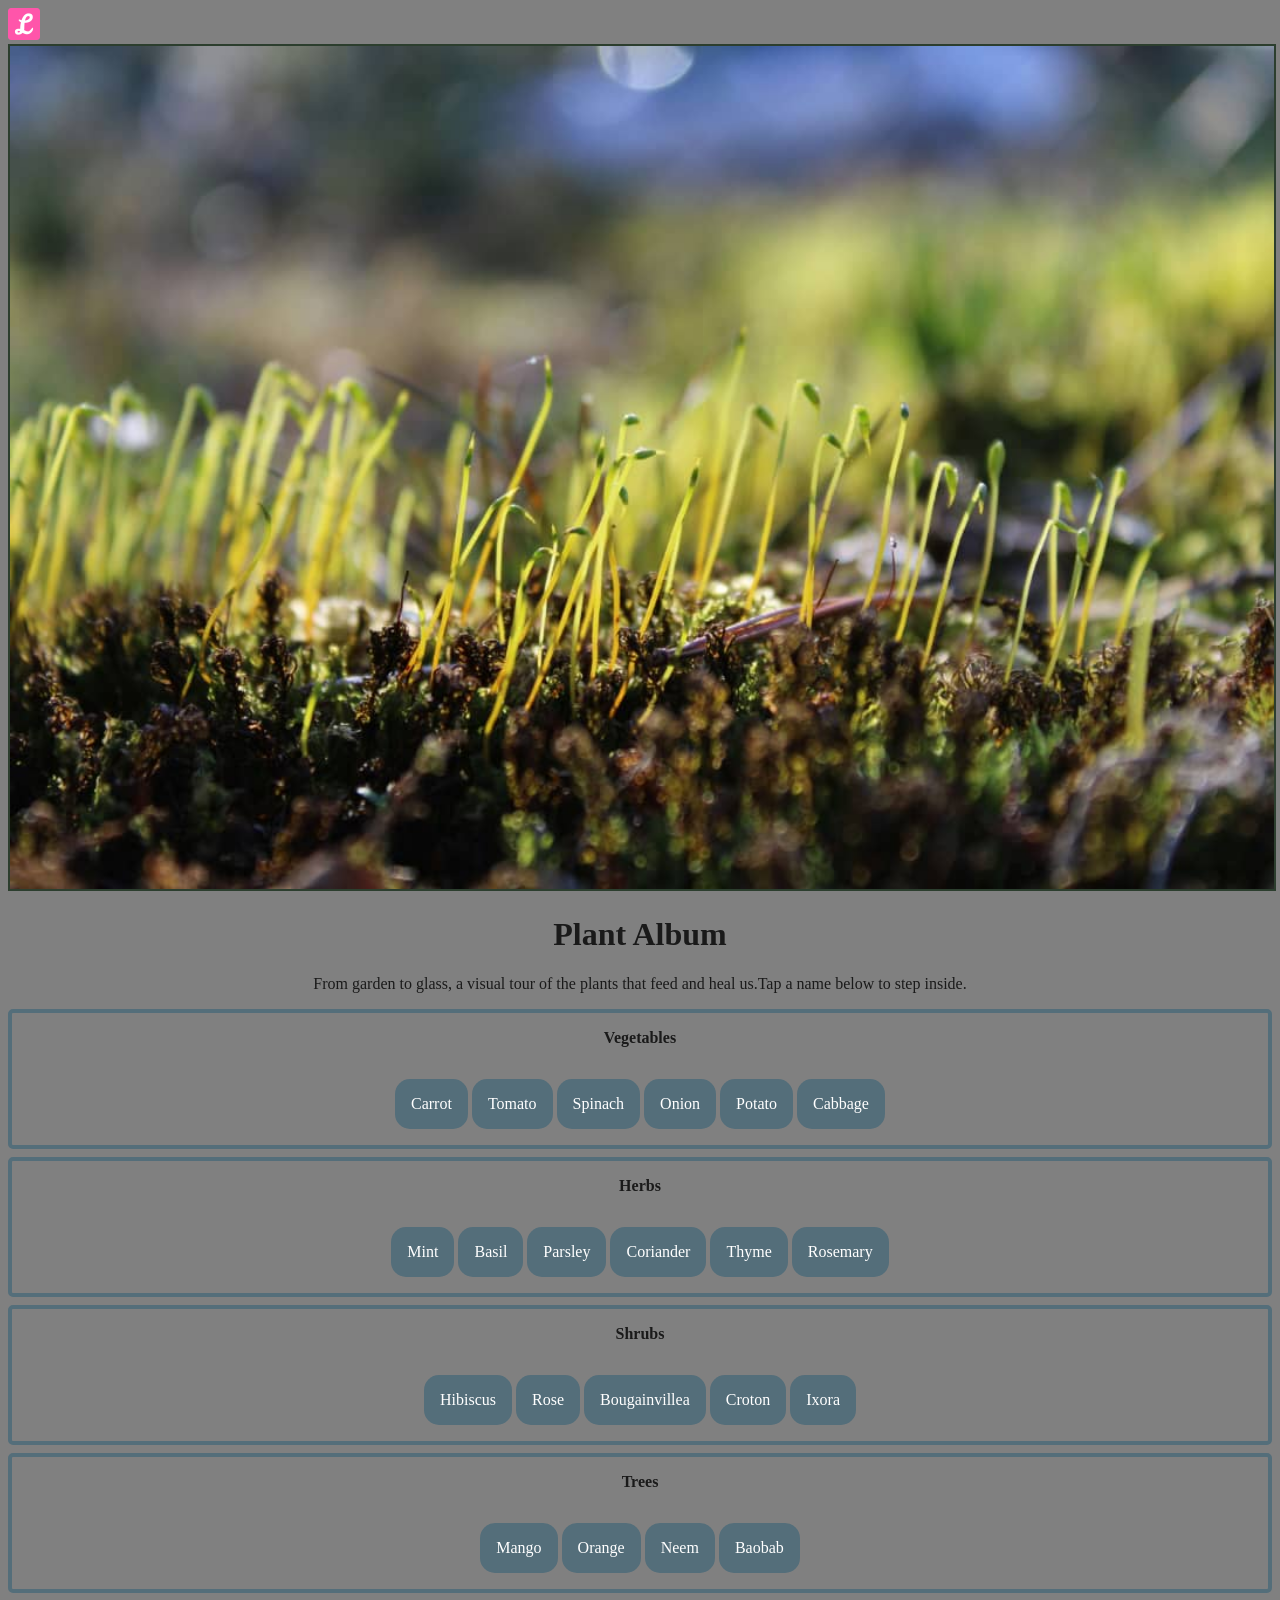
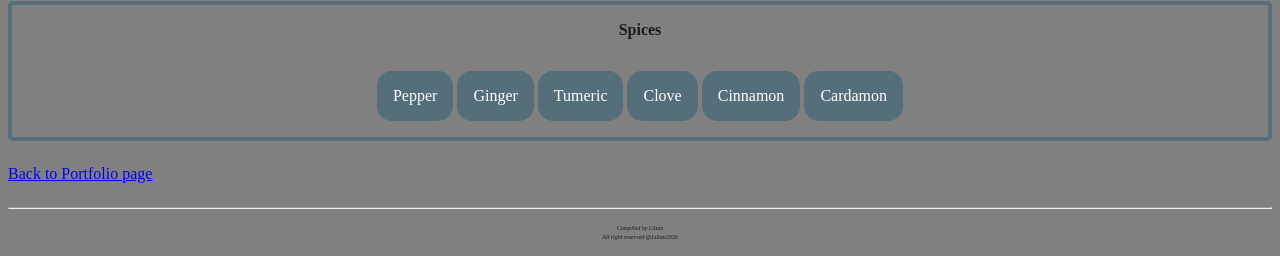
<file: index.html>
<!DOCTYPE html>
<html lang="en">
    <head>
    <meta charset="UTF-8">
    <meta name="viewport" content="width=device-width, initial-scale=1.0">
    <link rel="icon" href="Myicon.ico">
    <link rel="stylesheet" href="plant.css">
    <title>Plant Album</title>
    </head>
    
    <body>
    <header>
        <img class="logo" src="favicon-32x32.png" alt="Logo"> 
        <img class="im" src="Garden1.jpg" alt="Intro Image">
        <h1 id="title">Plant Album</h1>
        <p>From garden to glass, a visual tour of the plants that feed and heal us.Tap a name below to step inside.</p>
    </header>
    
        <main>
        <div class="plants">
        <p class="des">Vegetables</p>
        
        <a href="#carrot">Carrot</a>
        <a href="#tomato">Tomato</a>
        <a href="#spinach">Spinach</a>
        <a href="#onion">Onion</a>
        <a href="#potato">Potato</a>
        <a href="#cabbage">Cabbage</a>
        </div>
        
        <div class="plants">
        <p class="des">Herbs</p>
        
        <a href="#mint">Mint</a>
        <a href="#basil">Basil</a>
        <a href="#parsley">Parsley</a>
        <a href="#coriander">Coriander</a>
        <a href="#thyme">Thyme</a>
        <a href="#rosemary">Rosemary</a>
        </div>
        
        <div class="plants">
        <p class="des">Shrubs</p>
        
        <a href="#hibiscus">Hibiscus</a>
        <a href="#rose">Rose</a>
        <a href="#bougainvillea">Bougainvillea</a>
        <a href="#croton">Croton</a>
        <a href="#ixora">Ixora</a>
        </div>
        
        <div class="plants">
        <p class="des">Trees</p>
        
        <a href="#mango">Mango</a>
        <a href="#orange">Orange</a>
        <a href="#neem">Neem</a>
        <a href="#baobab">Baobab</a>
        </div>
        
        <div class="plants">
        <p class="des">Spices</p>
        
        <a href="#pepper">Pepper</a>
        <a href="#ginger">Ginger</a>
        <a href="#tumeric">Tumeric</a>
        <a href="#clove">Clove</a>
        <a href="#cinnamon">Cinnamon</a>
        <a href="#cardamon">Cardamon</a>
        </div>
    </main>
    
    <section id="carrot"><a class="right" href="#vegetables">Close</a>
        <h2>Carrot</h2>
        <figure>
            <img src="Carrot.jpg" alt="Carrot Fruit">
            <figcaption>Daucus carota.</figcaption>
        </figure>
        <p>Good for eyesight because it has vitamin A.</p>
        <a href="#tomato">Next</a>
     </section>
     
     <section id="tomato"><a class="right" href="#vegetables">Close</a>
        <h2>Tomato</h2>
        <figure>
            <img src="Tomato.jpg" alt="Tomato Fruit">
            <figcaption>Solanum lycopersicum.</figcaption>
        </figure>
        <p>Has vitamin C that helps fight sickness.</p>
        <a href="#carrot">Back</a><a href="#spinach">Next</a>
     </section>
     
     <section id="spinach"><a class="right" href="#vegetables">Close</a>
        <h2>Spinach</h2>
        <figure>
            <img src="Spinach.jpg" alt="Spinach leaf">
            <figcaption>Spinacia oleracea.</figcaption>
        </figure>
        <p>Makes blood strong with iron.</p>
        <a href="#tomato">Back</a><a href="#onion">Next</a>
     </section>
     
     <section id="onion"><a class="right" href="#vegetables">Close</a>
        <h2>Onion</h2>
        <figure>
            <img src="Onions.jpg" alt="Onion Bulb">
            <figcaption>Allium cepa.</figcaption>
        </figure>
        <p>Helps fight germs and colds.</p>
        <a href="#spinach">Back</a><a href="#potato">Next</a>
     </section>
     
     <section id="potato"><a class="right" href="#vegetables">Close</a>
        <h2>Potato</h2>
        <figure>
            <img src="Potato.jpg" alt="Potato Tuber">
            <figcaption>Solanum tuberosum.</figcaption>
        </figure>
        <p>Gives energy for playing and working.</p>
        <a href="#onion">Back</a><a href="#cabbage">Next</a>
     </section>
     
     <section id="cabbage"><a class="right" href="#vegetables">Close</a>
        <h2>Cabbage</h2>
        <figure>
            <img src="Cabbage.jpg" alt="Cabbage Plant">
            <figcaption>Brassica oleracea var. capitata.</figcaption>
        </figure>
        <p>Helps digestion and keeps stomach healthy.</p>
        <a href="#potato">Back</a><a href="#mint">Next</a>
    </section>
    
    <section id="mint"><a class="right" href="#herbs">Close</a>
        <h2>Mint</h2>
        <figure>
            <img src="Mint.jpg" alt="Mint Leaf">
            <figcaption>Mentha spicata.</figcaption>
        </figure>
        <p>Calms stomach aches and freshens breath.</p>
        <a href="#cabbage">Back</a><a href="#basil">Next</a>
    </section>
    
    <section id="basil"><a class="right" href="#herbs">Close</a>
        <h2>Basil</h2>
        <figure>
            <img src="Basil.jpg" alt="Basil Leaf">
            <figcaption>Ocimum basilicum.</figcaption>
        </figure>
        <p>Reduces stress and helps you relax.</p>
        <a href="#mint">Back</a><a href="#parsley">Next</a>
    </section>
        
    <section id="parsley"><a class="right" href="#herbs">Close</a>
        <h2>Parsley</h2>
        <figure>
            <img src="Parsley.jpg" alt="Parsley Leaf">
            <figcaption>Petroselinum crispum.</figcaption>
        </figure>
        <p>Cleans the blood and gives vitamin K.</p>
        <a href="#basil">Back</a><a href="#coriander">Next</a>
    </section>
    
    <section id="coriander"><a class="right" href="#herbs">Close</a>
        <h2>Coriander</h2>
        <figure>
            <img src="Coriander.jpg" alt="Coriander Seed">
            <figcaption>Coriandrum sativum.</figcaption>
        </figure>
        <p>Helps lower sugar in the blood.</p>
        <a href="#parsley">Back</a><a href="#thyme">Next</a>
    </section>
    
    <section id="thyme"><a class="right" href="#herbs">Close</a>
        <h2>Thyme</h2>
        <figure>
            <img src="Thyme.jpg" alt="Thyme Plant">
            <figcaption>Thymus vulgaris.</figcaption>
        </figure>
        <p>Fights cough and chest infections.</p>
        <a href="#coriander">Back</a><a href="#rosemary">Next</a>
    </section>
    
    <section id="rosemary"><a class="right" href="#herbs">Close</a>
        <h2>Rosemary</h2>
        <figure>
            <img src="Rosemary.jpg" alt="Rosemary Plant">
            <figcaption>Salvia rosmarinus.</figcaption>
        </figure>
        <p>Improves memory and focus.</p>
        <a href="#thyme">Back</a><a href="#hibiscus">Next</a>
    </section>
    
    <section id="hibiscus"><a class="right" href="#shrubs">Close</a>
        <h2>Hibiscus</h2>
        <figure>
            <img src="Hibiscus.jpg" alt="Hibiscus Flower">
            <figcaption>Hibiscus rosa-sinensis.</figcaption>
        </figure>
         <p>Flower tea helps lower blood pressure.</p>
         <a href="#rosemary">Back</a><a href="#rose">Next</a>
    </section>
    
    <section id="rose"><a class="right" href="#shrubs">Close</a>
        <h2>Rose</h2>
        <figure>
            <img src="Rose.jpg" alt="Rose Flower">
            <figcaption>Rosa spp.</figcaption>
        </figure>
        <p>Rose water calms skin irritation.</p>
        <a href="#hibiscus">Back</a><a href="#bougainvillea">Next</a>
    </section>
    
    <section id="bougainvillea"><a class="right" href="#shrubs">Close</a>
        <h2>bougainvillea</h2>
        <figure>
            <img src="Bougainvillea.jpg" alt="Bougainvillea Flower">
            <figcaption>Bougainvillea spp.</figcaption>
        </figure>
        <p>Used in medicine for cough.</p>
        <a href="#rose">Back</a><a href="#croton">Next</a>
    </section>
    
    <section id="croton"><a class="right" href="#shrubs">Close</a>
        <h2>Croton</h2>
        <figure>
            <img src="Croton.jpg" alt="Croton Flower">
            <figcaption>Codiaeum variegatum.</figcaption>
        </figure>
        <p>Leaves can treat fever when boiled.</p>
        <a href="#bougainvillea">Back</a><a href="#ixora">Next</a>
    </section>
    
    <section id="ixora"><a class="right" href="#shrubs">Close</a>
        <h2>Ixora</h2>
        <figure>
            <img src="Ixora.jpg" alt="Ixora Flower">
            <figcaption>Ixora coccinea.</figcaption>
        </figure>
        <p>Flower juice helps with skin problems.</p>
        <a href="#croton">Back</a><a href="#mango">Next</a>
    </section>
    
    <section id="mango"><a class="right" href="#trees">Close</a>
        <h2>Mango</h2>
        <figure>
            <img src="Mango.jpg" alt="Mango Tree">
            <figcaption>Mangifera indica.</figcaption>
        </figure>
        <p>Fruit gives vitamin A and C for immunity.</p>
        <a href="#ixora">Back</a><a href="#orange">Next</a>
    </section>
    
    <section id="orange"><a class="right" href="#trees">Close</a>
        <h2>Orange</h2>
        <figure>
            <img src="Orange.jpg" alt="Orange Tree">
            <figcaption>Citrus sinensis.</figcaption>
        </figure>
        <p>Fruit prevents scurvy and colds.</p>
        <a href="#mango">Back</a><a href="#neem">Next</a>
    </section>
    
    <section id="neem"><a class="right" href="#trees">Close</a>
        <h2>Neem</h2>
        <figure>
            <img src="Neem.jpg" alt="Neem Tree">
            <figcaption>Azadirachta indica.</figcaption>
        </figure>
        <p>Leaves kill germs and treat skin diseases.</p>
        <a href="#orange">Back</a><a href="#baobab">Next</a>
    </section>
    
    <section id="baobab"><a class="right" href="#trees">Close</a>
        <h2>Baobab</h2>
        <figure>
            <img src="Baobab.jpg" alt="Baobab Tree">
            <figcaption>Adansonia digitata.</figcaption>
        </figure>
        <p>Fruit has more vitamin C than oranges.</p>
        <a href="#neem">Back</a><a href="#pepper">Next</a>
    </section>
    
    <section id="pepper"><a class="right" href="#spices">Close</a>
        <h2>Pepper(Bird's eye)</h2>
        <figure>
            <img src="Pepper.jpg" alt="Pepper Fruits">
            <figcaption>Capsicum frutescens.</figcaption>
        </figure>
        <p>Helps body absorb other nutrients better.</p>
        <a href="#baobab">Back</a><a href="#ginger">Next</a>
    </section>
    
    <section id="ginger"><a class="right" href="#spices">Close</a>
        <h2>Ginger</h2>
        <figure>
            <img src="Ginger.jpg" alt="Ginger Rhizome">
            <figcaption>Zingiber officinale.</figcaption>
        </figure>
        <p>Stops nausea and settles the stomach.</p>
        <a href="#pepper">Back</a><a href="#tumeric">Next</a>
    </section>
    
    <section id="tumeric"><a class="right" href="#spices">Close</a>
        <h2>Tumeric</h2>
        <figure>
            <img src="Tumeric.jpg" alt="Tumeric Rhizome">
            <figcaption>Curcuma longa.</figcaption>
        </figure>
        <p>Reduces swelling and body pain.</p>
        <a href="#ginger">Back</a><a href="#clove">Next</a>
    </section>
    
    <section id="clove"><a class="right" href="#spices">Close</a>
        <h2>Clove</h2>
        <figure>
            <img src="Clove.jpg" alt="Clove Seeds">
            <figcaption>Syzygium aromaticum.</figcaption>
        </figure>
        <p>Numbs toothache pain.</p>
        <a href="#tumeric">Back</a><a href="#cinnamon">Next</a>
    </section>
    
    <section id="cinnamon"><a class="right" href="#spices">Close</a>
        <h2>Cinnamon</h2>
        <figure>
            <img src="Cinamon.jpg" alt="Dried Cinnamon">
            <figcaption>Cinnamomum verum.</figcaption>
        </figure>
        <p>Helps control blood sugar levels.</p>
        <a href="#clove">Back</a><a href="#cardamon">Next</a>
    </section>
    
    <section id="cardamon"><a class="right" href="#spices">Close</a>
        <h2>Cardamon</h2>
        <figure>
            <img src="Cardamon.jpg" alt="Cardamon Seeds">
            <figcaption>Elettaria cardamomum.</figcaption>
        </figure>
        <p>Freshens breath and aids digestion.</p>
        <a href="#cinnamon">Back</a><a href="#carrot">Next</a>
    </section>
    
    <p class="back-link"><a href="https://obasililian59-cell.github.io/Web-development-portfolio/">Back to Portfolio page</a></p>
    <hr>
    <footer>
        <p>Compiled by Lilian</p>
        <p>All right reserved @Lilian2026</p>
    </footer>
    </body>
</html>
</file>
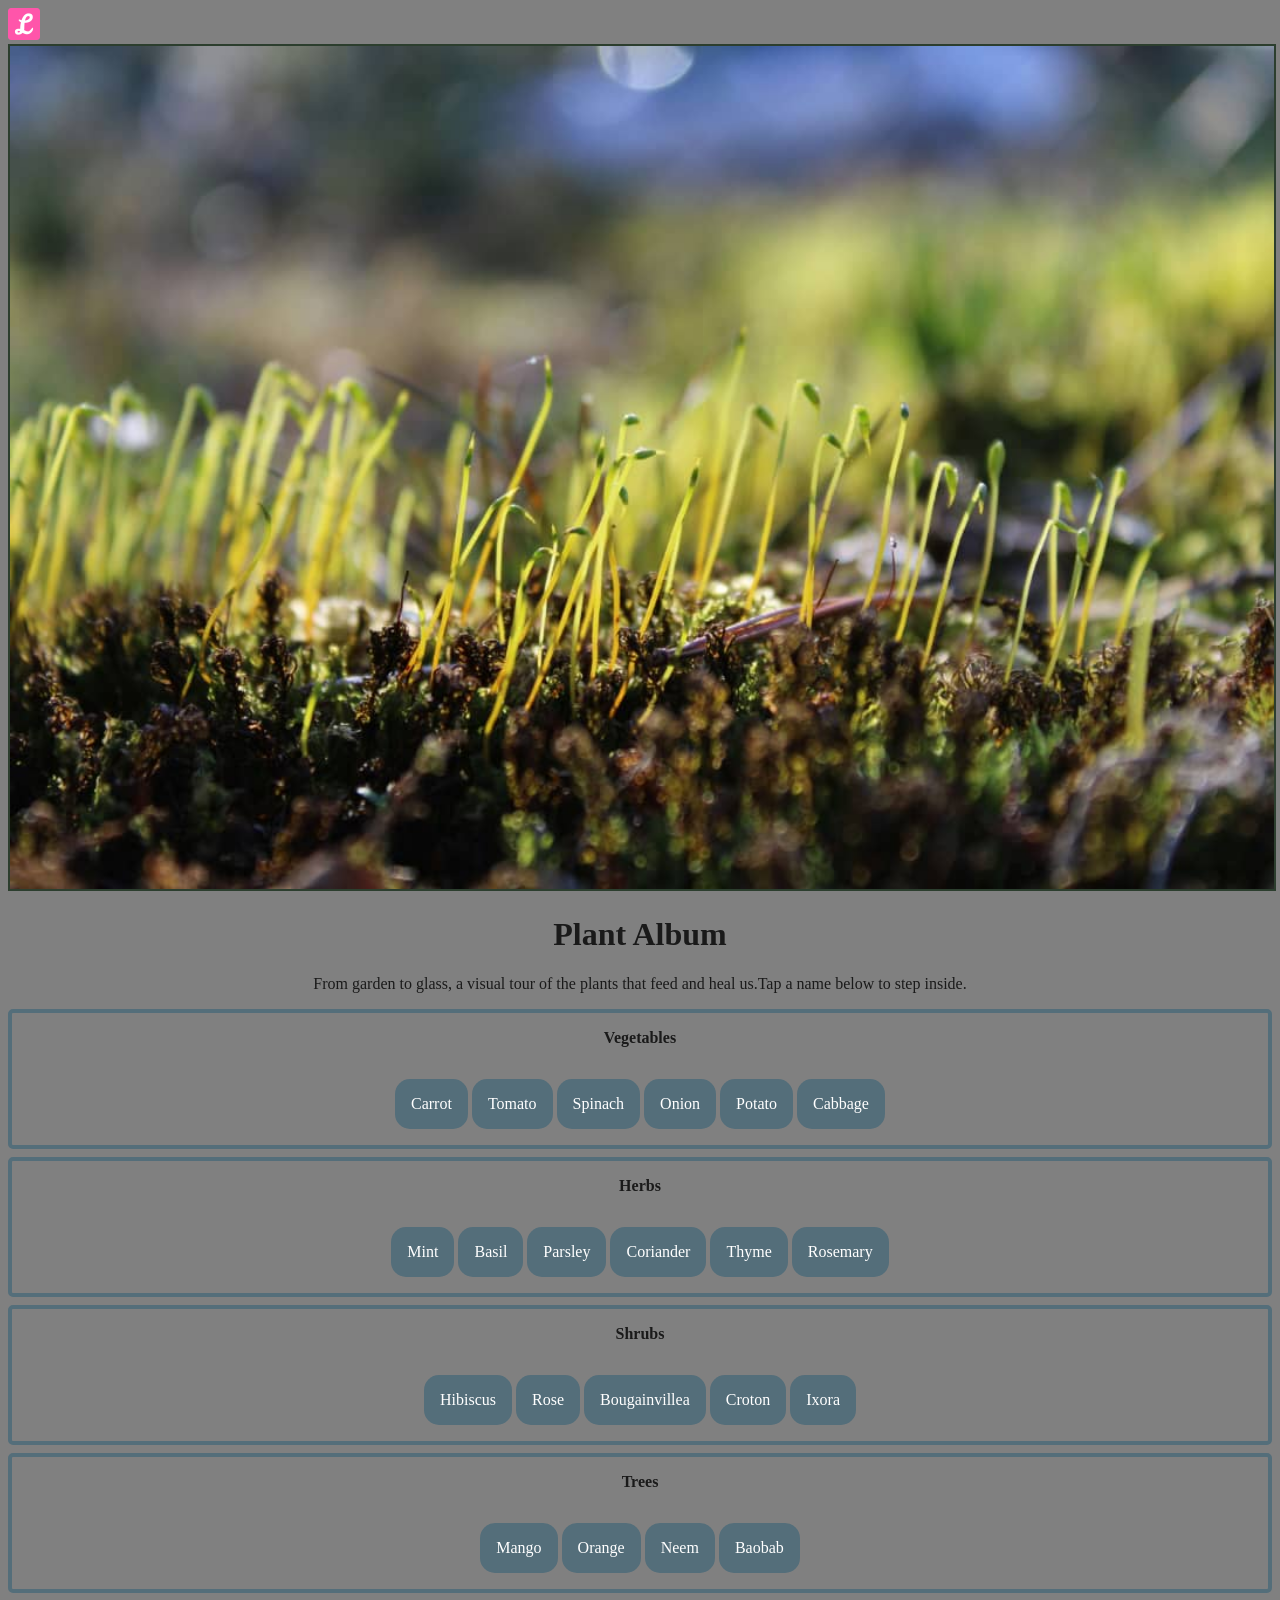
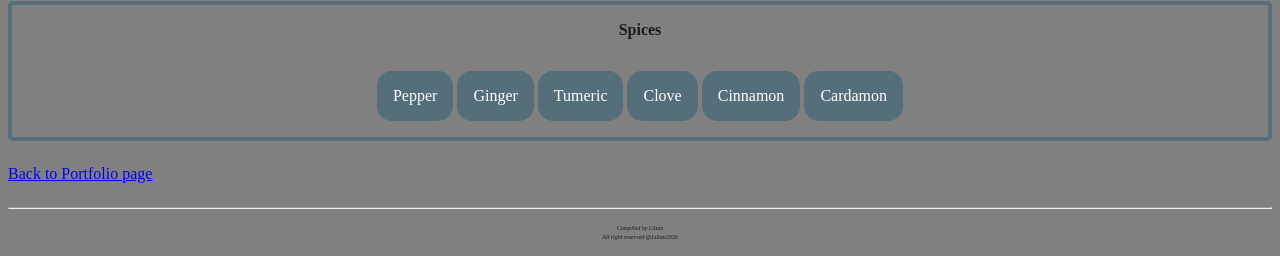
<file: plant.html>
<!DOCTYPE html>
<html lang="en">
    <head>
    <meta charset="UTF-8">
    <meta name="viewport" content="width=device-width, initial-scale=1.0">
    <link rel="icon" href="Myicon.ico">
    <link rel="stylesheet" href="plant.css">
    <title>Plant Album</title>
    </head>
    
    <body>
    <header>
        <img class="logo" src="favicon-32x32.png" alt="Logo"> 
        <img class="im" src="Garden1.jpg" alt="Intro Image">
        <h1 id="title">Plant Album</h1>
        <p>From garden to glass, a visual tour of the plants that feed and heal us.Tap a name below to step inside.</p>
    </header>
    
        <main>
        <div class="plants">
        <p class="des">Vegetables</p>
        
        <a href="#carrot">Carrot</a>
        <a href="#tomato">Tomato</a>
        <a href="#spinach">Spinach</a>
        <a href="#onion">Onion</a>
        <a href="#potato">Potato</a>
        <a href="#cabbage">Cabbage</a>
        </div>
        
        <div class="plants">
        <p class="des">Herbs</p>
        
        <a href="#mint">Mint</a>
        <a href="#basil">Basil</a>
        <a href="#parsley">Parsley</a>
        <a href="#coriander">Coriander</a>
        <a href="#thyme">Thyme</a>
        <a href="#rosemary">Rosemary</a>
        </div>
        
        <div class="plants">
        <p class="des">Shrubs</p>
        
        <a href="#hibiscus">Hibiscus</a>
        <a href="#rose">Rose</a>
        <a href="#bougainvillea">Bougainvillea</a>
        <a href="#croton">Croton</a>
        <a href="#ixora">Ixora</a>
        </div>
        
        <div class="plants">
        <p class="des">Trees</p>
        
        <a href="#mango">Mango</a>
        <a href="#orange">Orange</a>
        <a href="#neem">Neem</a>
        <a href="#baobab">Baobab</a>
        </div>
        
        <div class="plants">
        <p class="des">Spices</p>
        
        <a href="#pepper">Pepper</a>
        <a href="#ginger">Ginger</a>
        <a href="#tumeric">Tumeric</a>
        <a href="#clove">Clove</a>
        <a href="#cinnamon">Cinnamon</a>
        <a href="#cardamon">Cardamon</a>
        </div>
    </main>
    
    <section id="carrot"><a class="right" href="#vegetables">Close</a>
        <h2>Carrot</h2>
        <figure>
            <img src="Carrot.jpg" alt="Carrot Fruit">
            <figcaption>Daucus carota.</figcaption>
        </figure>
        <p>Good for eyesight because it has vitamin A.</p>
        <a href="#tomato">Next</a>
     </section>
     
     <section id="tomato"><a class="right" href="#vegetables">Close</a>
        <h2>Tomato</h2>
        <figure>
            <img src="Tomato.jpg" alt="Tomato Fruit">
            <figcaption>Solanum lycopersicum.</figcaption>
        </figure>
        <p>Has vitamin C that helps fight sickness.</p>
        <a href="#carrot">Back</a><a href="#spinach">Next</a>
     </section>
     
     <section id="spinach"><a class="right" href="#vegetables">Close</a>
        <h2>Spinach</h2>
        <figure>
            <img src="Spinach.jpg" alt="Spinach leaf">
            <figcaption>Spinacia oleracea.</figcaption>
        </figure>
        <p>Makes blood strong with iron.</p>
        <a href="#tomato">Back</a><a href="#onion">Next</a>
     </section>
     
     <section id="onion"><a class="right" href="#vegetables">Close</a>
        <h2>Onion</h2>
        <figure>
            <img src="Onions.jpg" alt="Onion Bulb">
            <figcaption>Allium cepa.</figcaption>
        </figure>
        <p>Helps fight germs and colds.</p>
        <a href="#spinach">Back</a><a href="#potato">Next</a>
     </section>
     
     <section id="potato"><a class="right" href="#vegetables">Close</a>
        <h2>Potato</h2>
        <figure>
            <img src="Potato.jpg" alt="Potato Tuber">
            <figcaption>Solanum tuberosum.</figcaption>
        </figure>
        <p>Gives energy for playing and working.</p>
        <a href="#onion">Back</a><a href="#cabbage">Next</a>
     </section>
     
     <section id="cabbage"><a class="right" href="#vegetables">Close</a>
        <h2>Cabbage</h2>
        <figure>
            <img src="Cabbage.jpg" alt="Cabbage Plant">
            <figcaption>Brassica oleracea var. capitata.</figcaption>
        </figure>
        <p>Helps digestion and keeps stomach healthy.</p>
        <a href="#potato">Back</a><a href="#mint">Next</a>
    </section>
    
    <section id="mint"><a class="right" href="#herbs">Close</a>
        <h2>Mint</h2>
        <figure>
            <img src="Mint.jpg" alt="Mint Leaf">
            <figcaption>Mentha spicata.</figcaption>
        </figure>
        <p>Calms stomach aches and freshens breath.</p>
        <a href="#cabbage">Back</a><a href="#basil">Next</a>
    </section>
    
    <section id="basil"><a class="right" href="#herbs">Close</a>
        <h2>Basil</h2>
        <figure>
            <img src="Basil.jpg" alt="Basil Leaf">
            <figcaption>Ocimum basilicum.</figcaption>
        </figure>
        <p>Reduces stress and helps you relax.</p>
        <a href="#mint">Back</a><a href="#parsley">Next</a>
    </section>
        
    <section id="parsley"><a class="right" href="#herbs">Close</a>
        <h2>Parsley</h2>
        <figure>
            <img src="Parsley.jpg" alt="Parsley Leaf">
            <figcaption>Petroselinum crispum.</figcaption>
        </figure>
        <p>Cleans the blood and gives vitamin K.</p>
        <a href="#basil">Back</a><a href="#coriander">Next</a>
    </section>
    
    <section id="coriander"><a class="right" href="#herbs">Close</a>
        <h2>Coriander</h2>
        <figure>
            <img src="Coriander.jpg" alt="Coriander Seed">
            <figcaption>Coriandrum sativum.</figcaption>
        </figure>
        <p>Helps lower sugar in the blood.</p>
        <a href="#parsley">Back</a><a href="#thyme">Next</a>
    </section>
    
    <section id="thyme"><a class="right" href="#herbs">Close</a>
        <h2>Thyme</h2>
        <figure>
            <img src="Thyme.jpg" alt="Thyme Plant">
            <figcaption>Thymus vulgaris.</figcaption>
        </figure>
        <p>Fights cough and chest infections.</p>
        <a href="#coriander">Back</a><a href="#rosemary">Next</a>
    </section>
    
    <section id="rosemary"><a class="right" href="#herbs">Close</a>
        <h2>Rosemary</h2>
        <figure>
            <img src="Rosemary.jpg" alt="Rosemary Plant">
            <figcaption>Salvia rosmarinus.</figcaption>
        </figure>
        <p>Improves memory and focus.</p>
        <a href="#thyme">Back</a><a href="#hibiscus">Next</a>
    </section>
    
    <section id="hibiscus"><a class="right" href="#shrubs">Close</a>
        <h2>Hibiscus</h2>
        <figure>
            <img src="Hibiscus.jpg" alt="Hibiscus Flower">
            <figcaption>Hibiscus rosa-sinensis.</figcaption>
        </figure>
         <p>Flower tea helps lower blood pressure.</p>
         <a href="#rosemary">Back</a><a href="#rose">Next</a>
    </section>
    
    <section id="rose"><a class="right" href="#shrubs">Close</a>
        <h2>Rose</h2>
        <figure>
            <img src="Rose.jpg" alt="Rose Flower">
            <figcaption>Rosa spp.</figcaption>
        </figure>
        <p>Rose water calms skin irritation.</p>
        <a href="#hibiscus">Back</a><a href="#bougainvillea">Next</a>
    </section>
    
    <section id="bougainvillea"><a class="right" href="#shrubs">Close</a>
        <h2>bougainvillea</h2>
        <figure>
            <img src="Bougainvillea.jpg" alt="Bougainvillea Flower">
            <figcaption>Bougainvillea spp.</figcaption>
        </figure>
        <p>Used in medicine for cough.</p>
        <a href="#rose">Back</a><a href="#croton">Next</a>
    </section>
    
    <section id="croton"><a class="right" href="#shrubs">Close</a>
        <h2>Croton</h2>
        <figure>
            <img src="Croton.jpg" alt="Croton Flower">
            <figcaption>Codiaeum variegatum.</figcaption>
        </figure>
        <p>Leaves can treat fever when boiled.</p>
        <a href="#bougainvillea">Back</a><a href="#ixora">Next</a>
    </section>
    
    <section id="ixora"><a class="right" href="#shrubs">Close</a>
        <h2>Ixora</h2>
        <figure>
            <img src="Ixora.jpg" alt="Ixora Flower">
            <figcaption>Ixora coccinea.</figcaption>
        </figure>
        <p>Flower juice helps with skin problems.</p>
        <a href="#croton">Back</a><a href="#mango">Next</a>
    </section>
    
    <section id="mango"><a class="right" href="#trees">Close</a>
        <h2>Mango</h2>
        <figure>
            <img src="Mango.jpg" alt="Mango Tree">
            <figcaption>Mangifera indica.</figcaption>
        </figure>
        <p>Fruit gives vitamin A and C for immunity.</p>
        <a href="#ixora">Back</a><a href="#orange">Next</a>
    </section>
    
    <section id="orange"><a class="right" href="#trees">Close</a>
        <h2>Orange</h2>
        <figure>
            <img src="Orange.jpg" alt="Orange Tree">
            <figcaption>Citrus sinensis.</figcaption>
        </figure>
        <p>Fruit prevents scurvy and colds.</p>
        <a href="#mango">Back</a><a href="#neem">Next</a>
    </section>
    
    <section id="neem"><a class="right" href="#trees">Close</a>
        <h2>Neem</h2>
        <figure>
            <img src="Neem.jpg" alt="Neem Tree">
            <figcaption>Azadirachta indica.</figcaption>
        </figure>
        <p>Leaves kill germs and treat skin diseases.</p>
        <a href="#orange">Back</a><a href="#baobab">Next</a>
    </section>
    
    <section id="baobab"><a class="right" href="#trees">Close</a>
        <h2>Baobab</h2>
        <figure>
            <img src="Baobab.jpg" alt="Baobab Tree">
            <figcaption>Adansonia digitata.</figcaption>
        </figure>
        <p>Fruit has more vitamin C than oranges.</p>
        <a href="#neem">Back</a><a href="#pepper">Next</a>
    </section>
    
    <section id="pepper"><a class="right" href="#spices">Close</a>
        <h2>Pepper(Bird's eye)</h2>
        <figure>
            <img src="Pepper.jpg" alt="Pepper Fruits">
            <figcaption>Capsicum frutescens.</figcaption>
        </figure>
        <p>Helps body absorb other nutrients better.</p>
        <a href="#baobab">Back</a><a href="#ginger">Next</a>
    </section>
    
    <section id="ginger"><a class="right" href="#spices">Close</a>
        <h2>Ginger</h2>
        <figure>
            <img src="Ginger.jpg" alt="Ginger Rhizome">
            <figcaption>Zingiber officinale.</figcaption>
        </figure>
        <p>Stops nausea and settles the stomach.</p>
        <a href="#pepper">Back</a><a href="#tumeric">Next</a>
    </section>
    
    <section id="tumeric"><a class="right" href="#spices">Close</a>
        <h2>Tumeric</h2>
        <figure>
            <img src="Tumeric.jpg" alt="Tumeric Rhizome">
            <figcaption>Curcuma longa.</figcaption>
        </figure>
        <p>Reduces swelling and body pain.</p>
        <a href="#ginger">Back</a><a href="#clove">Next</a>
    </section>
    
    <section id="clove"><a class="right" href="#spices">Close</a>
        <h2>Clove</h2>
        <figure>
            <img src="Clove.jpg" alt="Clove Seeds">
            <figcaption>Syzygium aromaticum.</figcaption>
        </figure>
        <p>Numbs toothache pain.</p>
        <a href="#tumeric">Back</a><a href="#cinnamon">Next</a>
    </section>
    
    <section id="cinnamon"><a class="right" href="#spices">Close</a>
        <h2>Cinnamon</h2>
        <figure>
            <img src="Cinamon.jpg" alt="Dried Cinnamon">
            <figcaption>Cinnamomum verum.</figcaption>
        </figure>
        <p>Helps control blood sugar levels.</p>
        <a href="#clove">Back</a><a href="#cardamon">Next</a>
    </section>
    
    <section id="cardamon"><a class="right" href="#spices">Close</a>
        <h2>Cardamon</h2>
        <figure>
            <img src="Cardamon.jpg" alt="Cardamon Seeds">
            <figcaption>Elettaria cardamomum.</figcaption>
        </figure>
        <p>Freshens breath and aids digestion.</p>
        <a href="#cinnamon">Back</a><a href="#carrot">Next</a>
    </section>
    
    <p class="back-link"><a href="index.html">Back to Portfolio page</a></p>
    <hr>
    <footer>
        <p>Compiled by Lilian</p>
        <p>All right reserved @Lilian2026</p>
    </footer>
    </body>
</html>
</file>
<file: plant.css>
img:not(.im,.logo) {
    height: 50vh;
    max-width: 80vw;
    border: 2px solid #2c3e2e;
    border-radius: 5px;
}

.im {
    height: auto;
    width:100%;
    border: 2px solid #2c3e2e;
}

body {
    background-color: gray;
    max-width: 100vw;
}

.plants {
    border-radius: 5px;
    margin: 0.5em auto;
    border: 4px solid #546E7A;
    text-align: center;
}

.plants a {
    display: inline-block;
    background-color: #546E7A;
    color: white;
    padding: 1em;
    margin: 1em auto;
    border-radius: 15px;
    text-decoration: none;
}

.plants a:hover{
    background-color: #E65100; /*#CFD8DC;*/
}

.plants a:visited{
    background-color: #006064;
}

section{
    background-color: #455A64; /*solid gray*/
    padding: 0.5em;
    margin-bottom:0.5em;
    border-radius: 1em;
    display: none;
}

section:target {
    display: block;
}

section a{
    margin-left: 0.75em;
    margin-bottom: 0.5em;
    display: inline-block;
    border-radius: 5px;
    background-color: teal; /*#546E7A;*/
    text-decoration: none;
    padding: 0.5em;
    color: white;
}

section a:not(section .right):hover{
    background-color: #54647A;
}

section a:not(section .right):visited{
    background-color: #E65100;
}
section .right{
    display: inline-block;
    margin-top: 1em;
    margin-bottom:0.1em;
}

#title{
    text-align: center;
    font-size: 2rem;
    color: #1a1a1a;
}

header p{
    text-align: center;
    font-size: 1em;
    color: #1a1a1a;
}

.des {
    font-size: 1em;
    font-weight: bold;
    color:#1a1a1a;
    text-align: center;
}

h2,section p{
    color:white;
    margin-left: 1.5em;
}

figcaption {
    font-style: italic;
    color: #c76d46;
}

footer{
    font-style: italic;
    text-align: center;
    font-size: 0.2em;
    color:#1a1a1a;
    padding: 5px;
}

.back-link {
    display: inline-block;
}
</file>
